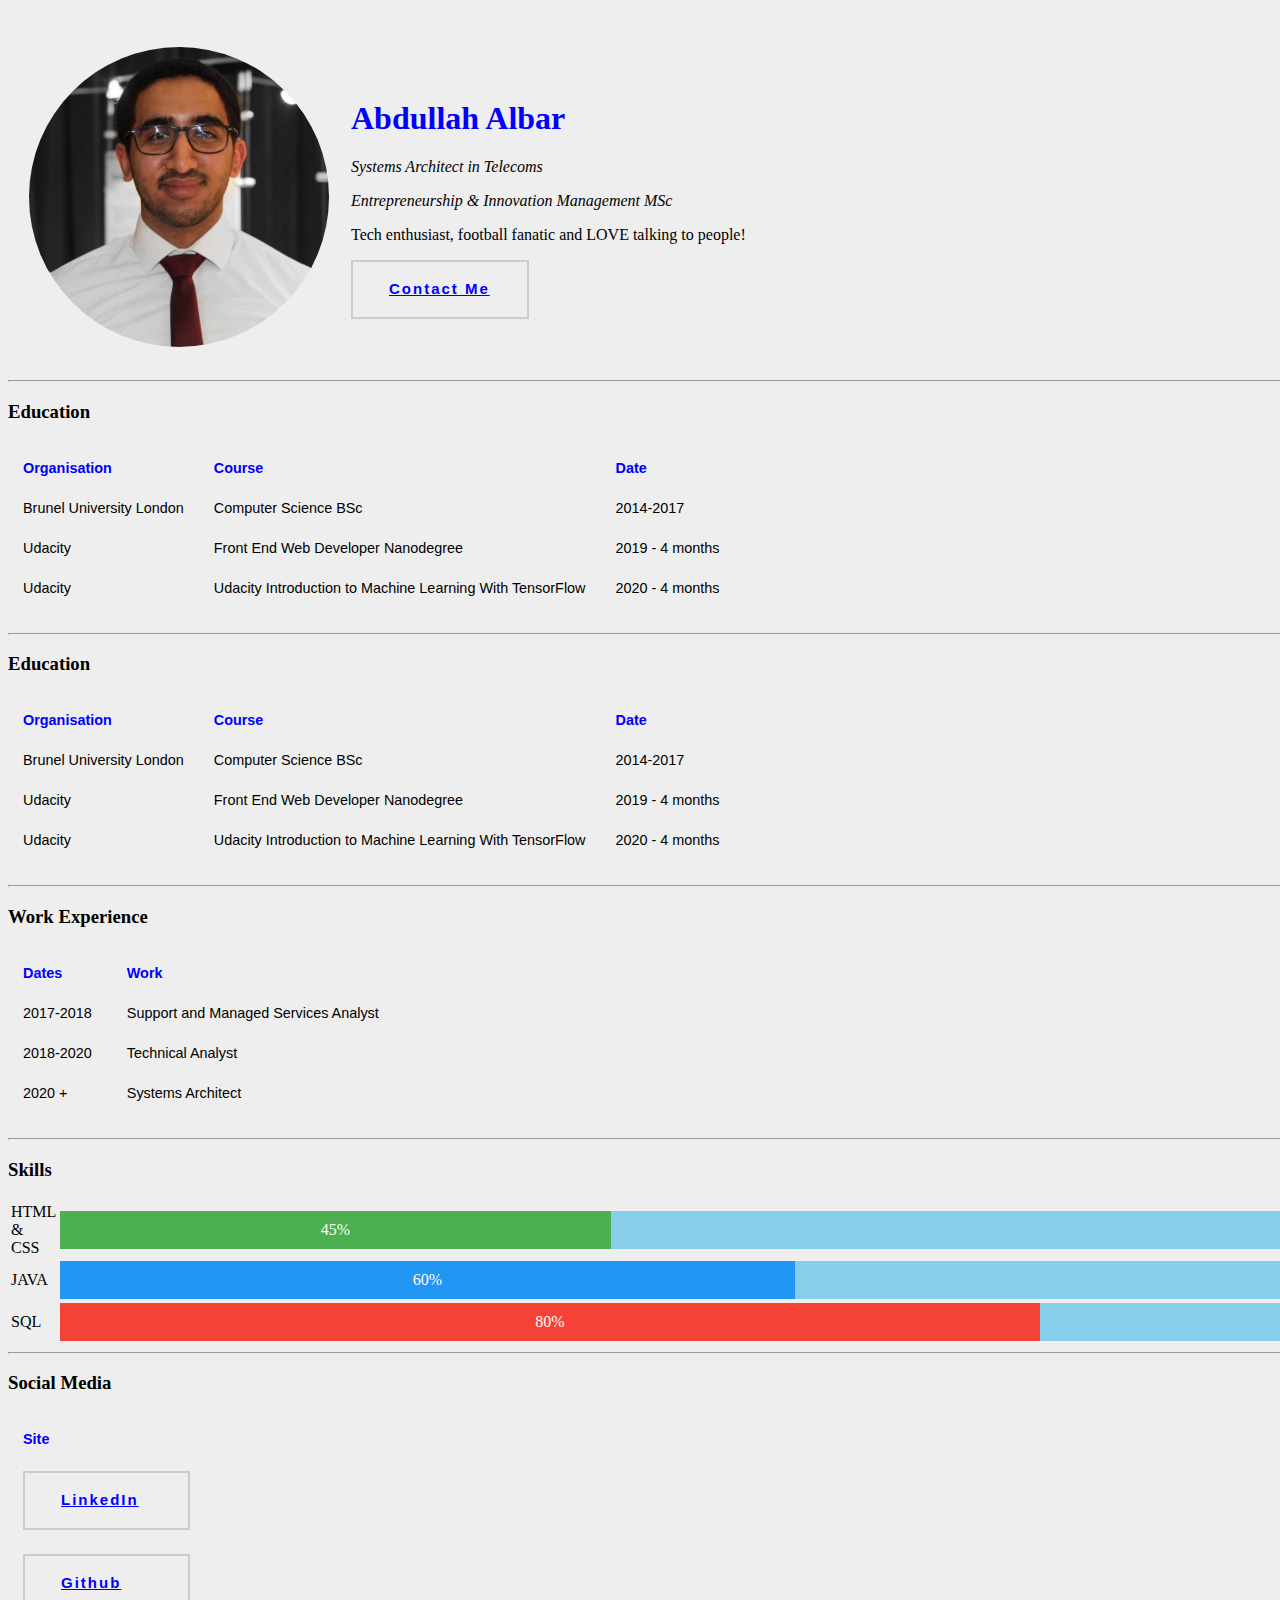
<file: index.html>
<!DOCTYPE html>
<html>
<head>
  <meta charset="utf-8">
  <link rel="stylesheet" href="styles.css">
  <title> Abdullah Albar </title><br>
</head>
<body class="container hero">
  <table cellspacing="20">
    <tr>
      <td> <img src="images/abdullah.png" class="profile-img" alt="Abdullah's Profile Pic"></td>
      <td>
        <h1>Abdullah Albar</h1>
        <p><em> Systems Architect in Telecoms </em></p>
        <p><em> Entrepreneurship & Innovation Management MSc </em></p>
        <p>Tech enthusiast, football fanatic and LOVE talking to people!</p>
        <div class="button_slide slide_right">
        <a href="contact-me.html">Contact Me</a>  </div>
    </tr>
  </table>
  <hr>

  <h3> Education </h3>
  <table class="styled-table" , cellspacing="30">
    <thead>
      <tr>
        <th style="text-align:left">Organisation</th>
        <th style="text-align:left">Course</th>
        <th style="text-align:left">Date</th>
      </tr>
    </thead>
    <tbody>
      <tr>
        <td>Brunel University London</td>
        <td>Computer Science BSc</td>
        <td>2014-2017</td>
      </tr>
      <tr>
        <td>Udacity</td>
        <td>Front End Web Developer Nanodegree</td>
        <td>2019 - 4 months</td>
      </tr>
      <tr>
        <td>Udacity</td>
        <td>Udacity Introduction to Machine Learning With TensorFlow</td>
        <td>2020 - 4 months</td>
      </tr>
    </tbody>
  </table>
  <hr>
  <h3> Education </h3>
  <table class="styled-table" , cellspacing="30">
    <thead>
      <tr>
        <th style="text-align:left">Organisation</th>
        <th style="text-align:left">Course</th>
        <th style="text-align:left">Date</th>
      </tr>
    </thead>
    <tbody>
      <tr>
        <td>Brunel University London</td>
        <td>Computer Science BSc</td>
        <td>2014-2017</td>
      </tr>
      <tr>
        <td>Udacity</td>
        <td>Front End Web Developer Nanodegree</td>
        <td>2019 - 4 months</td>
      </tr>
      <tr>
        <td>Udacity</td>
        <td>Udacity Introduction to Machine Learning With TensorFlow</td>
        <td>2020 - 4 months</td>
      </tr>
    </tbody>
  </table>
  <hr>
  <h3> Work Experience </h3>
  <table class="styled-table">
    <thead>
      <tr>
        <th style="text-align:left">Dates</th>
        <th style="text-align:left">Work</th>
      </tr>
    </thead>
    <tbody>
      <tr>
        <td>2017-2018</td>
        <td>Support and Managed Services Analyst</td>
      </tr>
      <tr>
        <td>2018-2020</td>
        <td>Technical Analyst</td>
      </tr>
      <tr>
        <td>2020 +</td>
        <td>Systems Architect</td>
      </tr>
    </tbody>
  </table>
  <hr>
  <h3> Skills </h3>
  <table class="table">
    <tr>
      <td>HTML & CSS</td>
      <td width="100%">
        <div class="container">
          <div class="skills html">45%</div>
        </div>
      </td>
    </tr>
    <tr>
      <td>JAVA</td>
      <td width="100%">
        <div class="container">
          <div class="skills java">60%</div>
        </div>
      </td>
    </tr>
    <tr>
      <td>SQL</td>
      <td width="100%">
        <div class="container">
          <div class="skills sql">80%</div>
        </div>
      </td>
    </tr>
  </table>
  <hr>
  <h3> Social Media </h3>
  <table class="styled-table" , cellspacing="30">
    <thead>
      <tr>
        <th style="text-align:left">Site</th>
      </tr>
    </thead>
    <tbody>
      <tr>
        <td><div class="button_slide slide_right">
          <a href="https://www.linkedin.com/in/abdullahalb">LinkedIn</a>
        </div>
      </td>
      </tr>
      <tr>
        <td><div class="button_slide slide_right">
          <a href="https://github.com/abs90">Github</a>
        </div>
      </td>
      </tr>
    </tbody>
  </table>
  <hr>
</body>
</html>
</file>
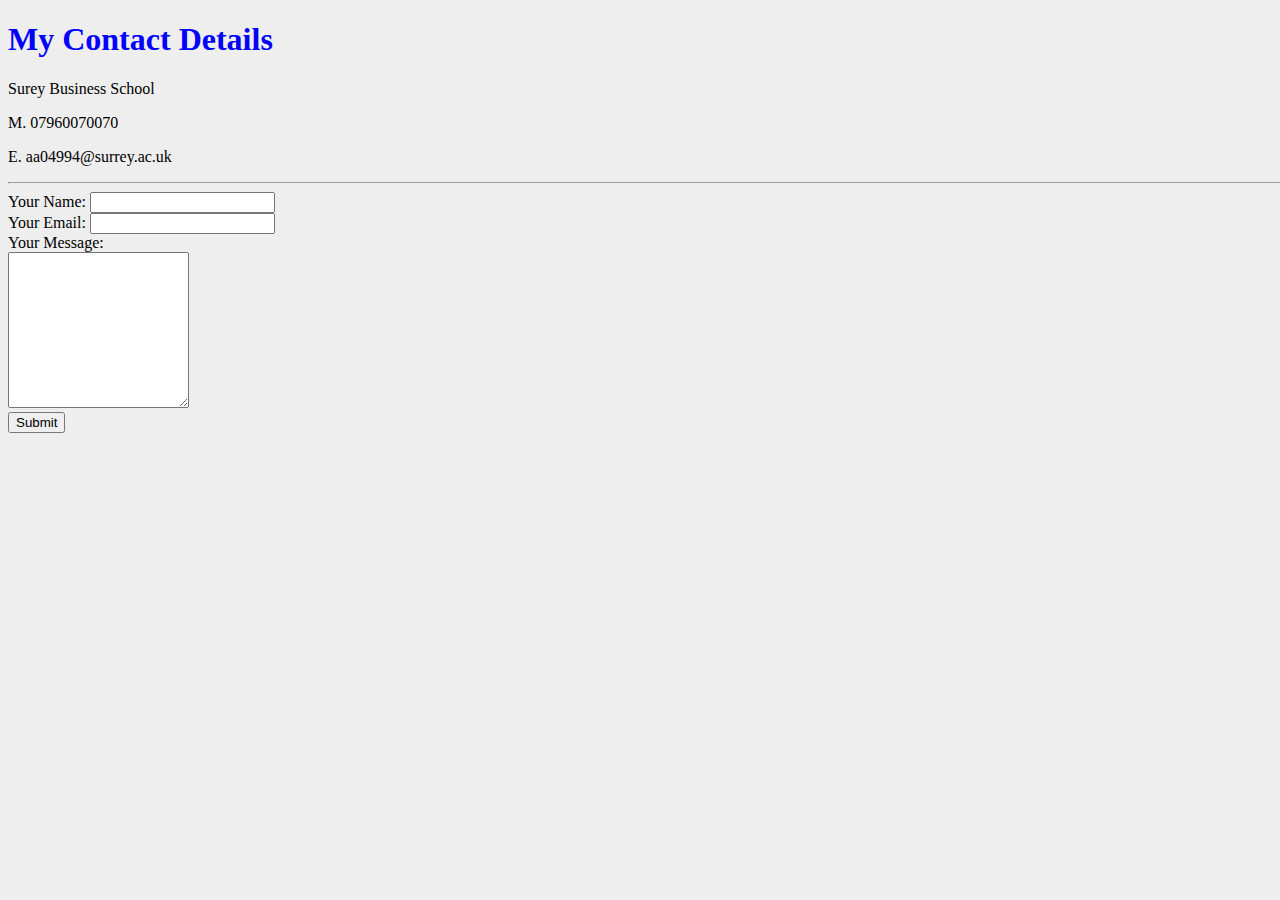
<file: contact-me.html>
<!DOCTYPE html>
<html lang="en" dir="ltr">
  <head>
    <link rel="stylesheet" href="styles.css">
    <meta charset="utf-8">
    <title>Contact Me</title>
  </head>
  <body class="container hero">
    <h1>My Contact Details</h1>
    <p>Surey Business School</p>
    <p>M. 07960070070</p>
    <p>E. aa04994@surrey.ac.uk</p>
    <hr>
    <form class="contact-details" action="mailto:aa04994@surrey.ac.uk" method="post" enctype="text/plain">
      <label>Your Name:</label>
      <input type="text" name="Your Name" value""><br>
      <label>Your Email:</label>
      <input type="email" name="Your Email" value=""><br>
      <label>Your Message:</label><br>
      <textarea name="Your Message" rows="10" cols="20"></textarea><br>
      <input type="submit" value="Submit">
    </form>
  </body>
</html>
</file>
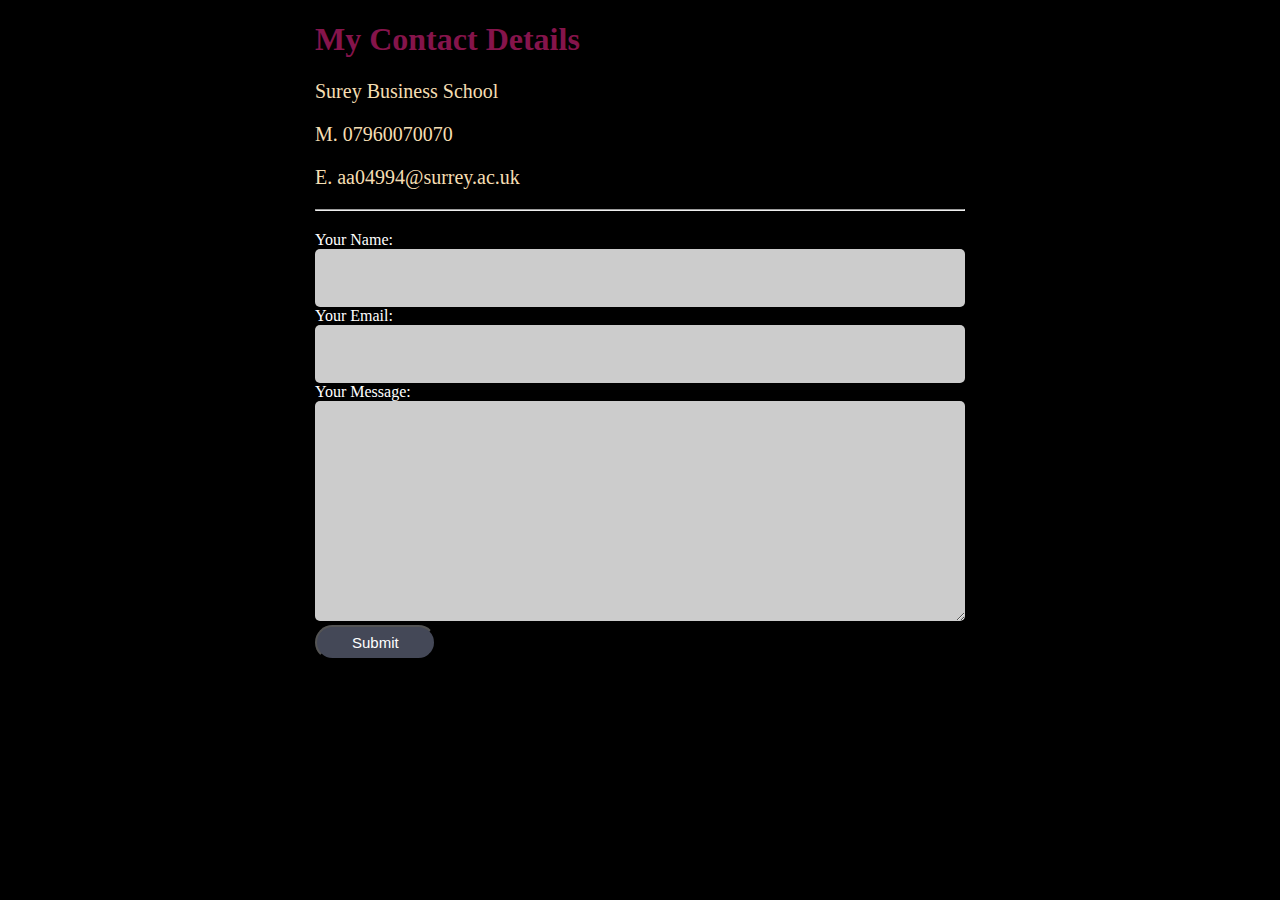
<file: contact-me_part2.html>
<!DOCTYPE html>
<html lang="en" dir="ltr">
  <head>
    <link rel="stylesheet" href="styles_part2.css">
    <meta charset="utf-8">
    <title>Contact Me</title>
  </head>
  <body class="input-container">
    <h1>My Contact Details</h1>
    <p>Surey Business School</p>
    <p>M. 07960070070</p>
    <p>E. aa04994@surrey.ac.uk</p>
    <hr>
    <form class="input-container" action="mailto:aa04994@surrey.ac.uk" method="post" enctype="text/plain">
      <label>Your Name:</label>
      <input class="textarea" type="text" name="Your Name" value""><br>
      <label>Your Email:</label>
      <input class="textarea" type="email" name="Your Email" value=""><br>
      <label>Your Message:</label><br>
      <textarea class="textarea" name="Your Message" rows="10" cols="20"></textarea><br>
      <input type="submit" value="Submit" class="submit-btn">
    </form>
  </body>
</html>
</file>
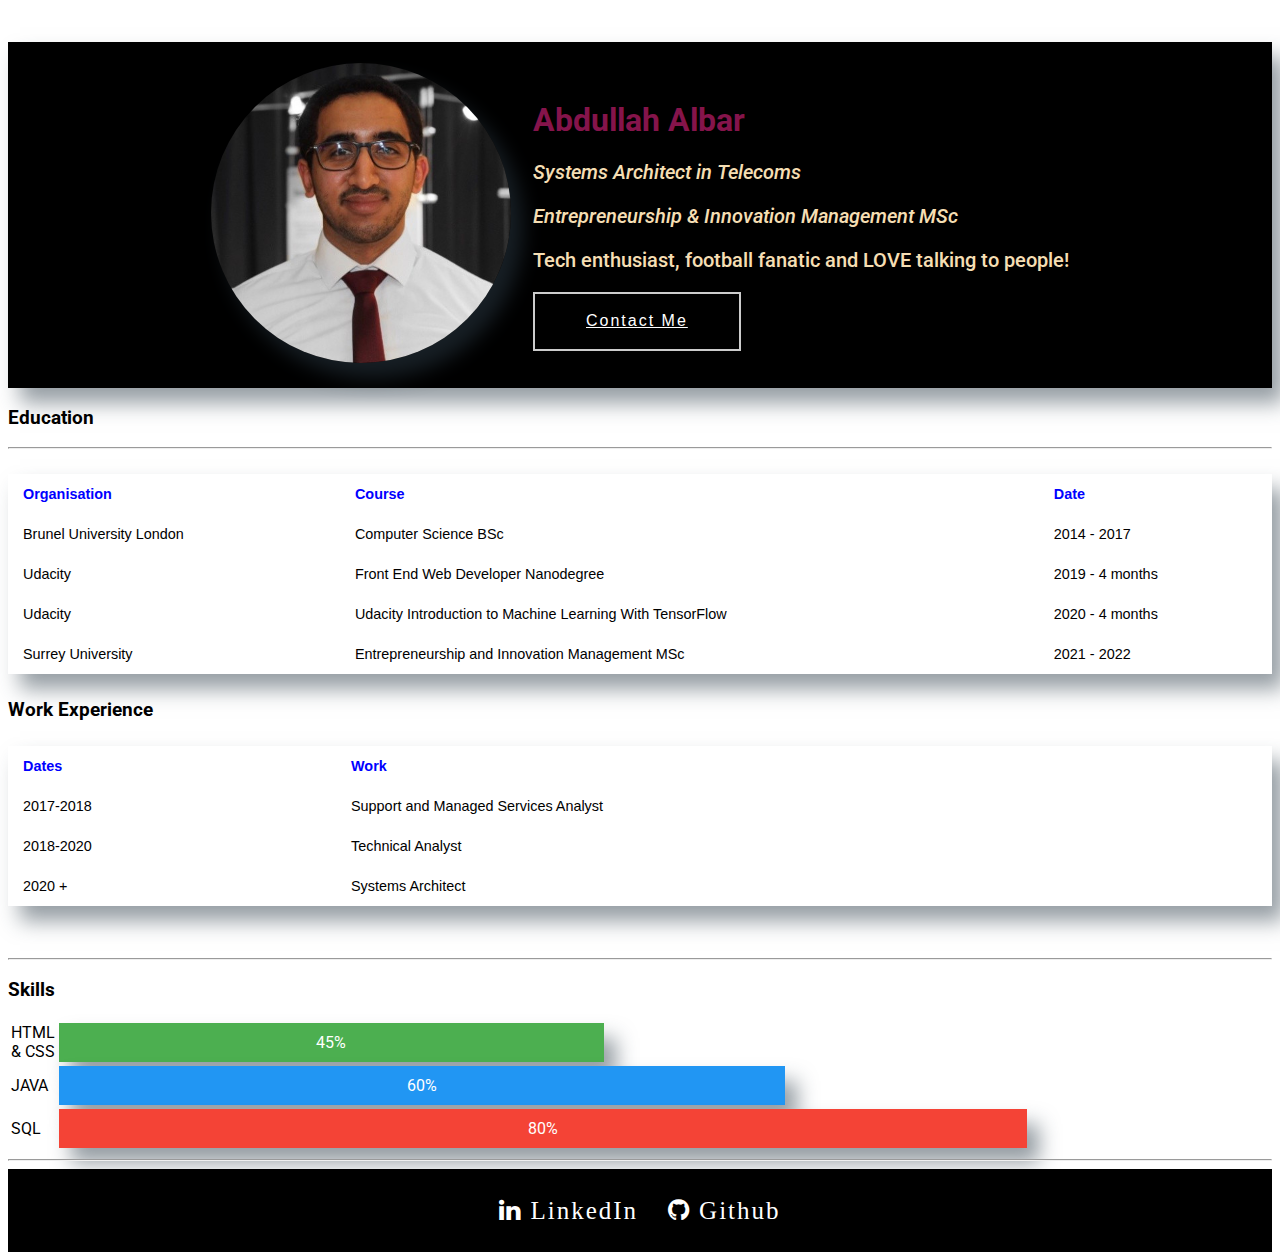
<file: index_part2.html>
<!DOCTYPE html>
<html>
<head>
  <meta charset="utf-8">
  <link rel="stylesheet" href="styles_part2.css">
  <link rel='stylesheet' href='https://fonts.googleapis.com/css?family=Roboto'>
  <link rel="stylesheet" href="https://cdnjs.cloudflare.com/ajax/libs/font-awesome/4.7.0/css/font-awesome.min.css">
  <title> Abdullah Albar </title><br>
</head>

<style>
html,header,body,h1,h2,h3 {font-family: "Roboto", sans-serif}
</style>

<header>
    <!-- <img class="logo" src="img/logo.png" alt="Portfolio Logo"> -->
    <div class="flex-container">
      <table cellspacing="20">
        <tr>
          <td> <img src="images/abdullah.png" class="profile-img" alt="Abdullah's Profile Pic"></td>
          <td>
            <h1>Abdullah Albar</h1>
            <p><em> Systems Architect in Telecoms </em></p>
            <p><em> Entrepreneurship & Innovation Management MSc </em></p>
            <p>Tech enthusiast, football fanatic and LOVE talking to people!</p>
            <div class="button_slide slide_right">
            <a href="contact-me_part2.html" style="font-size:16px">Contact Me</a></div>
        </tr>
      </table>
    </div>
  </header>

<section id="resume" name="resume">
  <div class="container desc">
    <div class="row">
  <h3> Education </h3>
  <table class="styled-table" , cellspacing="30">
    <thead>
      <tr>
        <th style="text-align:left">Organisation</th>
        <th style="text-align:left">Course</th>
        <th style="text-align:left">Date</th>
      </tr>
    </thead>
    <tbody>
      <tr>
        <td>Brunel University London</td>
        <td>Computer Science BSc</td>
        <td>2014 - 2017</td>
      </tr>
      <tr>
        <td>Udacity</td>
        <td>Front End Web Developer Nanodegree</td>
        <td>2019 - 4 months</td>
      </tr>
      <tr>
        <td>Udacity</td>
        <td>Udacity Introduction to Machine Learning With TensorFlow</td>
        <td>2020 - 4 months</td>
      </tr>

      <tr>
        <td>Surrey University</td>
        <td>Entrepreneurship and Innovation Management MSc</td>
        <td>2021 - 2022</td>
      </tr>
    </tbody>
    <hr>
</div>
<!--/.container -->
</section>

<div class="container desc">
  <div class="row">
  </table>  <h3> Work Experience </h3>
  <table class="styled-table">
    <thead>
      <tr>
        <th style="text-align:left">Dates</th>
        <th style="text-align:left">Work</th>
      </tr>
    </thead>
    <tbody>
      <tr>
        <td>2017-2018</td>
        <td>Support and Managed Services Analyst</td>
      </tr>
      <tr>
        <td>2018-2020</td>
        <td>Technical Analyst</td>
      </tr>
      <tr>
        <td>2020 +</td>
        <td>Systems Architect</td>
      </tr>
    </tbody>
  </table>
</div>
  <br>
  <hr>
</div>

<div class="container desc">
    <div class="row">

  <h3> Skills </h3>
  <table class="table">
    <tr>
      <td>HTML & CSS</td>
      <td width="100%">

        <div class="container">
          <div class="skills html">45%</div>
        </div>
      </td>
    </tr>
    <tr>
      <td>JAVA</td>
      <td width="100%">
        <div class="container">
          <div class="skills java">60%</div>
        </div>
      </td>
    </tr>
    <tr>
      <td>SQL</td>
      <td width="100%">
        <div class="container">
          <div class="skills sql">80%</div>
        </div>
      </td>
    </tr>
  </table>
  <hr>
</div>

<footer class="footer-container">
          <a href="https://www.linkedin.com/in/abdullahalb"><i id="social-li" class="fa fa-linkedin"> LinkedIn</i></a>
	        <a href="https://github.com/abs90"><i id="social-gh" class="fa fa-github"> Github </i></a>
</footer>

</body>
</html>
</file>
<file: styles.css>
a{
  color: blue;
  font-family: sans-serif;
}


h1 {
  color: blue;
}

p {
  color: black;
}

th {
  color: Blue;
  padding: 3px;
}

.profile-img {
width: 300px;
height: 300px;
border-radius: 50%;
background-position: center center;
background-size: cover;
}

.styled-table {
  border-collapse: collapse;
  margin: 25px 0;
  font-size: 0.9em;
  font-family: sans-serif;
  min-width: 400px;
}

.styled-table th,
.styled-table td {
  padding: 12px 15px;
}

.table-skills {
  border-collapse: collapse;
  margin: 40px 0;
  font-size: 0.9em;
  font-family: sans-serif;
  width: 100%;
}

.table-skills th,
.table-skills td {
  padding: 12px 15px;
}
/* Make sure that padding behaves as expected */
* {
  box-sizing: border-box
}

.container {
  width: 100%;
  /* Full width */
  background-color: skyblue;
  /* Grey background */
}

.skills {
  text-align: center;
  /* Right-align text */
  padding-top: 10px;
  /* Add top padding */
  padding-bottom: 10px;
  /* Add bottom padding */
  color: white;
  /* White text color */
}

.html {
  width: 45%;
  background-color: #4CAF50;
}

/* Green */
.java {
  width: 60%;
  background-color: #2196F3;
}

/* Blue */
.sql {
  width: 80%;
  background-color: #f44336;
}


.button_slide {
  color: skyblue;
  width: 45%;
  /* border: 2px solid rgb(216, 2, 134); */
  border:0.15em solid #CCCCCC;
  border-radius: 0px;
  padding: 18px 36px;
  display: inline-block;
  font-weight: bold;
  position: center;
  font-family: "Lucida Console", Monaco, monospace;
  font-size: 15px;
  letter-spacing: 2px;
  cursor: pointer;
  box-shadow: inset 0 0 0 0 #f44336;
  -webkit-transition: ease-out 0.4s;
  -moz-transition: ease-out 0.4s;
  transition: ease-out 0.4s;
}


.slide_right:hover {
  box-shadow: inset 300px 0 0 0 #f44336;
}


.hero {
	background-color: #EEEEEE;
	width: 100%;
	height: 100%;
	max-height: calc(100% - 50px);
	.inner {
		position: relative;
		max-width: 960px;
		height: 100%;
		margin: 0 auto;
		display: flex;
		flex-direction: column;
		flex-wrap: nowrap;
		justify-content: center;
		align-items: center;
		text-align: center;
		padding: 40px;
		box-sizing: padding-box;
		z-index: 4;
		h1 {
			color: rgba(163,32,109,0.6);
			font-weight: 300;
			text-transform: uppercase;
			margin-bottom: 0;
			border-bottom: 2px rgba(163,32,109,0.6) dashed;
		}
	}
	.overlay {
		width: 100%;
		height: 100%;
		position: absolute;
		top: 0;
		right: 0;
		bottom: 0;
		left: 0;
		background: transparent;
		background: -moz-linear-gradient(top,  rgba(114,81,109,0.2) 0%, rgba(238,238,238,1) 100%);
background: -webkit-linear-gradient(top,  rgba(114,81,109,0.2) 0%,rgba(238,238,238,1) 100%);
background: linear-gradient(to bottom,  rgba(114,81,109,0.2) 0%,rgba(238,238,238,1) 100%);
		z-index: 3;
	}
	.background {
		width: 100%;
		height: 100%;
		position: absolute;
		top: 0;
		right: 0;
		bottom: 0;
		left: 0;
		background-color: #EEEEEE;
		z-index: 1;
		#hero-canvas {
			width: 100%;
			height: 100%;
			position: relative;
		}
	}
}
</file>
<file: styles_part2.css>
a{
  color: white;
  font-family: sans-serif;
  font-weight: 520;
  font-size: 25px;
  padding: 10px;
  margin: 5px;
}

h1 {
  color:  #85144b ;
}


p {
  color:  wheat;
  font-weight: 520;
  font-size: 20px;
}

th {
  color: Blue;
  padding: 3px;
}

.profile-img {
width: 300px;
height: 300px;
border-radius: 50%;
background-position: center center;
background-size: cover;
    box-shadow: 12px 15px 20px 0 rgba(46, 61, 73, 0.5);
}

.styled-table {
    border-collapse: collapse;
    width: 100%;
    margin: 25px 0;
    font-size: 0.9em;
    font-family: sans-serif;
    box-shadow: 12px 15px 20px 0 rgba(46, 61, 73, 0.5);
}


.styled-table th,
.styled-table td {
    padding: 12px 15px;
}

.table-skills {
  border-collapse: collapse;
  margin: 40px 0;
  font-size: 0.9em;
  font-family: sans-serif;
  width: 100%;
}

.table-skills th,
.table-skills td {
  padding: 12px 15px;
}
/* Make sure that padding behaves as expected */
* {
  box-sizing: border-box
}

.container {
  width: 100%;
  /* Full width */
}

.flex-container {
  width: 100%;
  /* Full width */
  display: flex;
  flex-direction: row;
  justify-content: center;
  background-color: #000;
  box-shadow: 12px 15px 20px 0 rgba(46, 61, 73, 0.5);
  margin: 15px 0;
}

.footer-container {
  width: 100%;
  /* Full width */
  display: flex;
  background-color: #000;
  flex-direction: row;
  justify-content: center;
  padding: 12px 15px;
  font-family: "Lucida Console", Monaco, monospace;
  letter-spacing: 2px;
}

.skills {
  text-align: center;
  /* Right-align text */
  padding-top: 10px;
  /* Add top padding */
  padding-bottom: 10px;
  /* Add bottom padding */
  color: white;
  /* White text color */
  box-shadow: 12px 15px 20px 0 rgba(46, 61, 73, 0.5);
}

.html {
  width: 45%;
  background-color: #4CAF50;
}

/* Green */
.java {
  width: 60%;
  background-color: #2196F3;
}

/* Blue */
.sql {
  width: 80%;
  background-color: #f44336;
}

.button_slide {
  border:0.15em solid #CCCCCC;
  border-radius: 0px;
  padding: 18px 36px;
  display: inline-block;
  font-weight: bold;
  position: center;
  font-family: "Lucida Console", Monaco, monospace;
  font-size: 15px;
  letter-spacing: 2px;
  cursor: pointer;
  box-shadow: inset 0 0 0 0 #f44336;
  -webkit-transition: ease-out 0.4s;
  -moz-transition: ease-out 0.4s;
  transition: ease-out 0.4s;
}


.slide_right:hover {
  box-shadow: inset 300px 0 0 0 #444857;
}

.background {
  width: 100%;
  height: 100%;
  position: absolute;
  top: 0;
  right: 0;
  bottom: 0;
  left: 0;
  background-color: #444857;
  z-index: 1;
}


.input-container {
    width: 650px;
    max-width: 100%;
    margin: 20px auto 25px auto;
    background: #000 !important;
    color: white;
}

.textarea {
    padding: 20px 5px;
    border: 0;
    width: 100%;
    font-size: 1rem;
    background-color: #ccc;
    color: black;
    border-radius: 5px;
    font-family: "Lucida Console", "Courier New", monospace;
  }

.submit-btn {
    float: center;
    padding: 7px 35px 7px;
    border-radius: 100px;
    display: inline-block;
    background-color: #444857;
    color: white;
    font-size: 15px;
    cursor: pointer;
    box-shadow: 0 2px 5px 0 rgba(0,0,0,0.06),
              0 2px 10px 0 rgba(0,0,0,0.07);
    -webkit-transition: all 300ms ease;
    transition: all 300ms ease;
}

.submit-btn:hover {
    transform: translateX(2px);
    box-shadow: 0 1px 1px 0 rgba(0,0,0,0.10),
              0 1px 1px 0 rgba(0,0,0,0.09);
}
</file>
